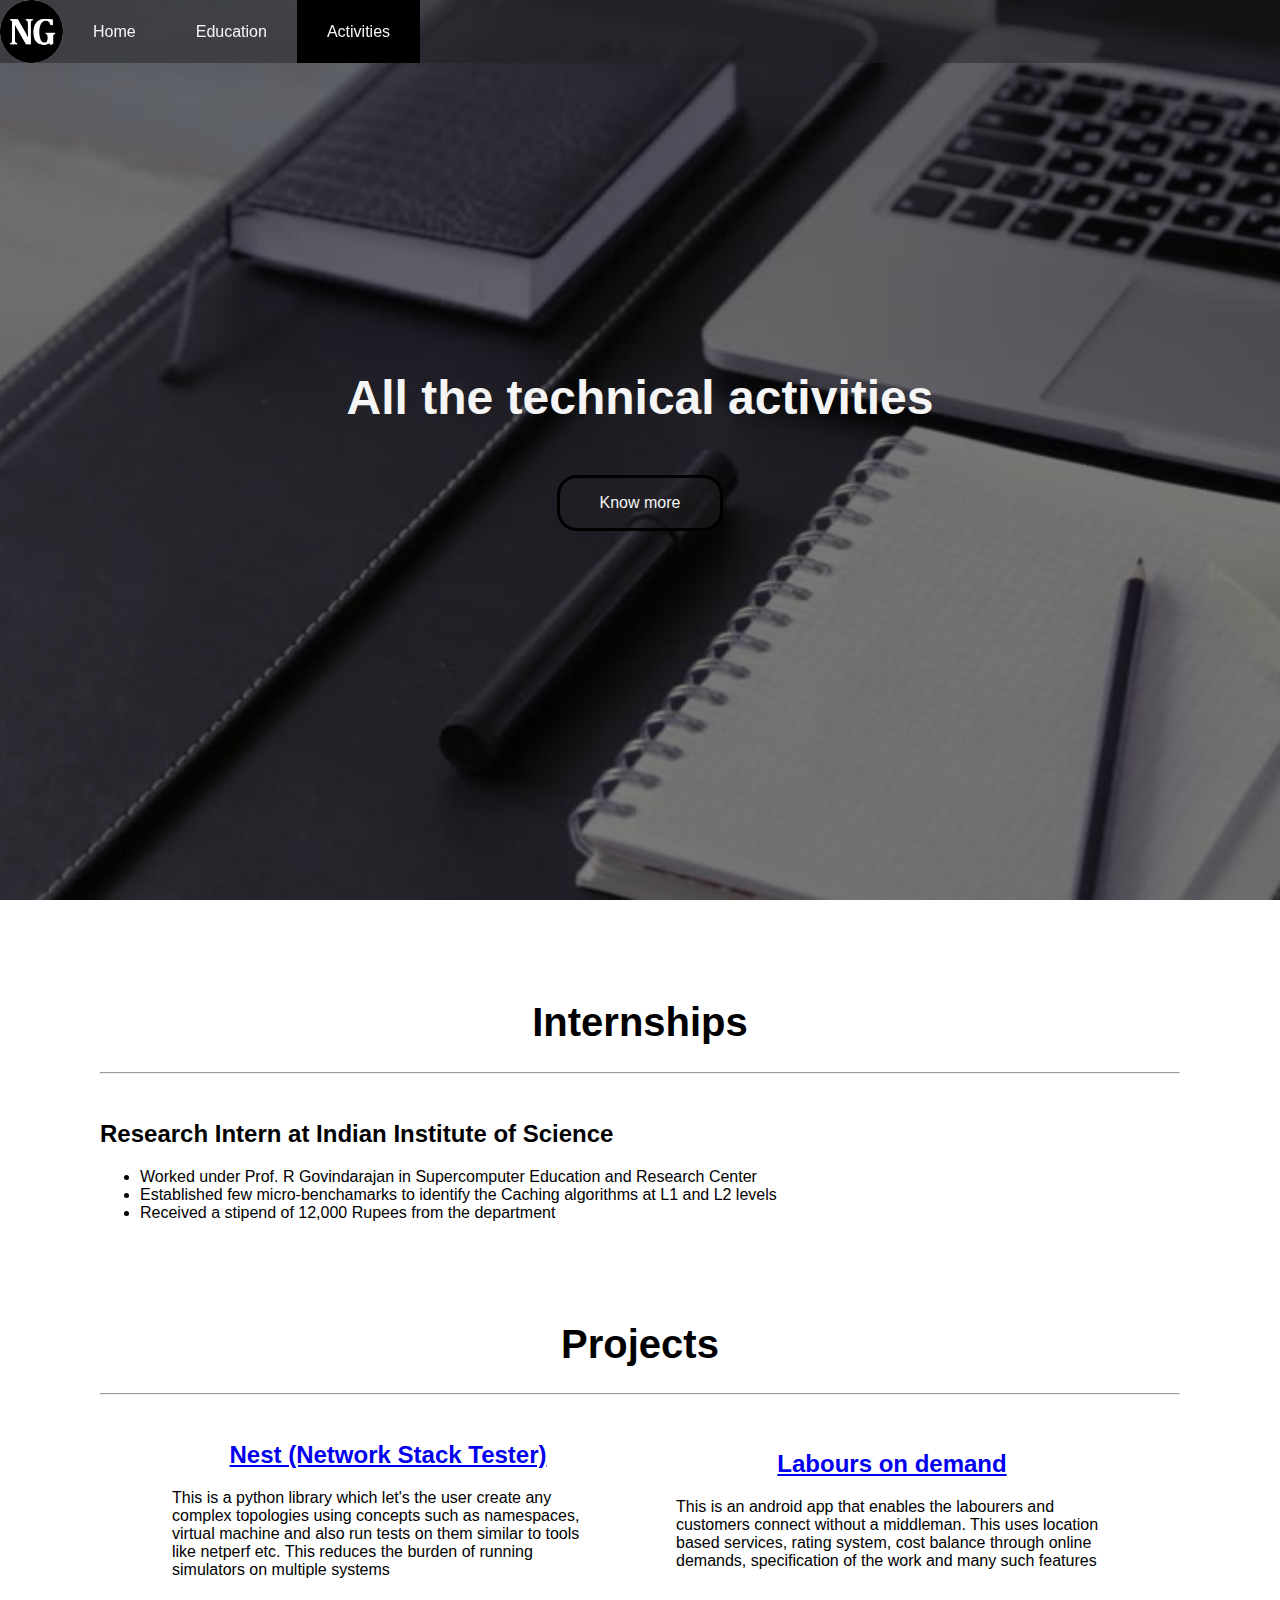
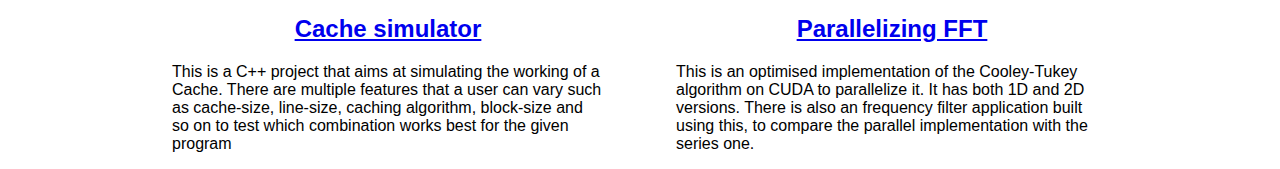
<file: html/activities.html>
<!DOCTYPE html>
<html>
    <head>
        <title>Narayan G</title>
        <link rel="stylesheet" href="../css/activities.css">
        <link rel="icon" href="../utils/ng_icon.jpg">
    </head>
    <body>
        <header>
            <img src="../utils/ng_icon.jpg">
            <a href="../index.html" class="nav-opt" id="home">Home</a>
            <a href="education.html" class="nav-opt" id="education">Education</a>
            <a href="activities.html" class="nav-opt" id="activities">Activities</a>
        </header>
        <section class="intro">
            <div class="intro-inner">
                <h1>All the technical activities</h1>
                <!-- <h2>This is my website!</h2> -->
                <a href="https://example.com/" class="btn">Know more</a>
            </div>
        </section>
        <main>
            <div>
                <section class="further-details">
                    <div class="internships">
                        <h1>Internships</h1>
                        <hr>
                        <br>
                        <h2>Research Intern at Indian Institute of Science</h2>
                        <ul>
                            <li>Worked under Prof. R Govindarajan in Supercomputer Education and Research Center</li>
                            <li>Established few micro-benchamarks to identify the Caching algorithms at L1 and L2 levels</li>
                            <li>Received a stipend of 12,000 Rupees from the department</li>
                        </ul>
                    </div>
                    <div class="Projects">
                        <h1>Projects</h1>
                        <hr>
                        <br>
                        <div class="Project-elements">
                            <div class="Project-element">
                                <a href="https://github.com/gnarayang/NeST-for-Linux.git" target="_blank"><h2>Nest (Network Stack Tester)</h2></a>
                                <p>This is a python library which let's the user create any complex topologies using concepts such as namespaces, virtual machine and also run tests on them similar to tools like netperf etc. This reduces the burden of running simulators on multiple systems</p>
                            </div>
                            <div class="Project-element">
                                <a href="https://github.com/gnarayang/LaboursOnDemand.git" target="_blank"><h2>Labours on demand</h2></a>
                                <p>This is an android app that enables the labourers and customers connect without a middleman. This uses location based services, rating system, cost balance through online demands, specification of the work and many such features</p>
                            </div>
                            <div class="Project-element">
                                <a href="https://github.com/gnarayang/cache-sim.git" target="_blank"><h2>Cache simulator</h2></a>
                                <p>This is a C++ project that aims at simulating the working of a Cache. There are multiple features that a user can vary such as cache-size, line-size, caching algorithm, block-size and so on to test which combination works best for the given program</p>
                            </div>
                            <div class="Project-element">
                                <a href="https://github.com/gnarayang/Parallelizing-FFT.git" target="_blank"><h2>Parallelizing FFT</h2></a>
                                <p>This is an optimised implementation of the Cooley-Tukey algorithm on CUDA to parallelize it. It has both 1D and 2D versions. There is also an frequency filter application built using this, to compare the parallel implementation with the series one.</p>
                            </div>
                        </div>
                    </div>
                </section>
            </div>
        </main>
    </body>
</html>
</file>
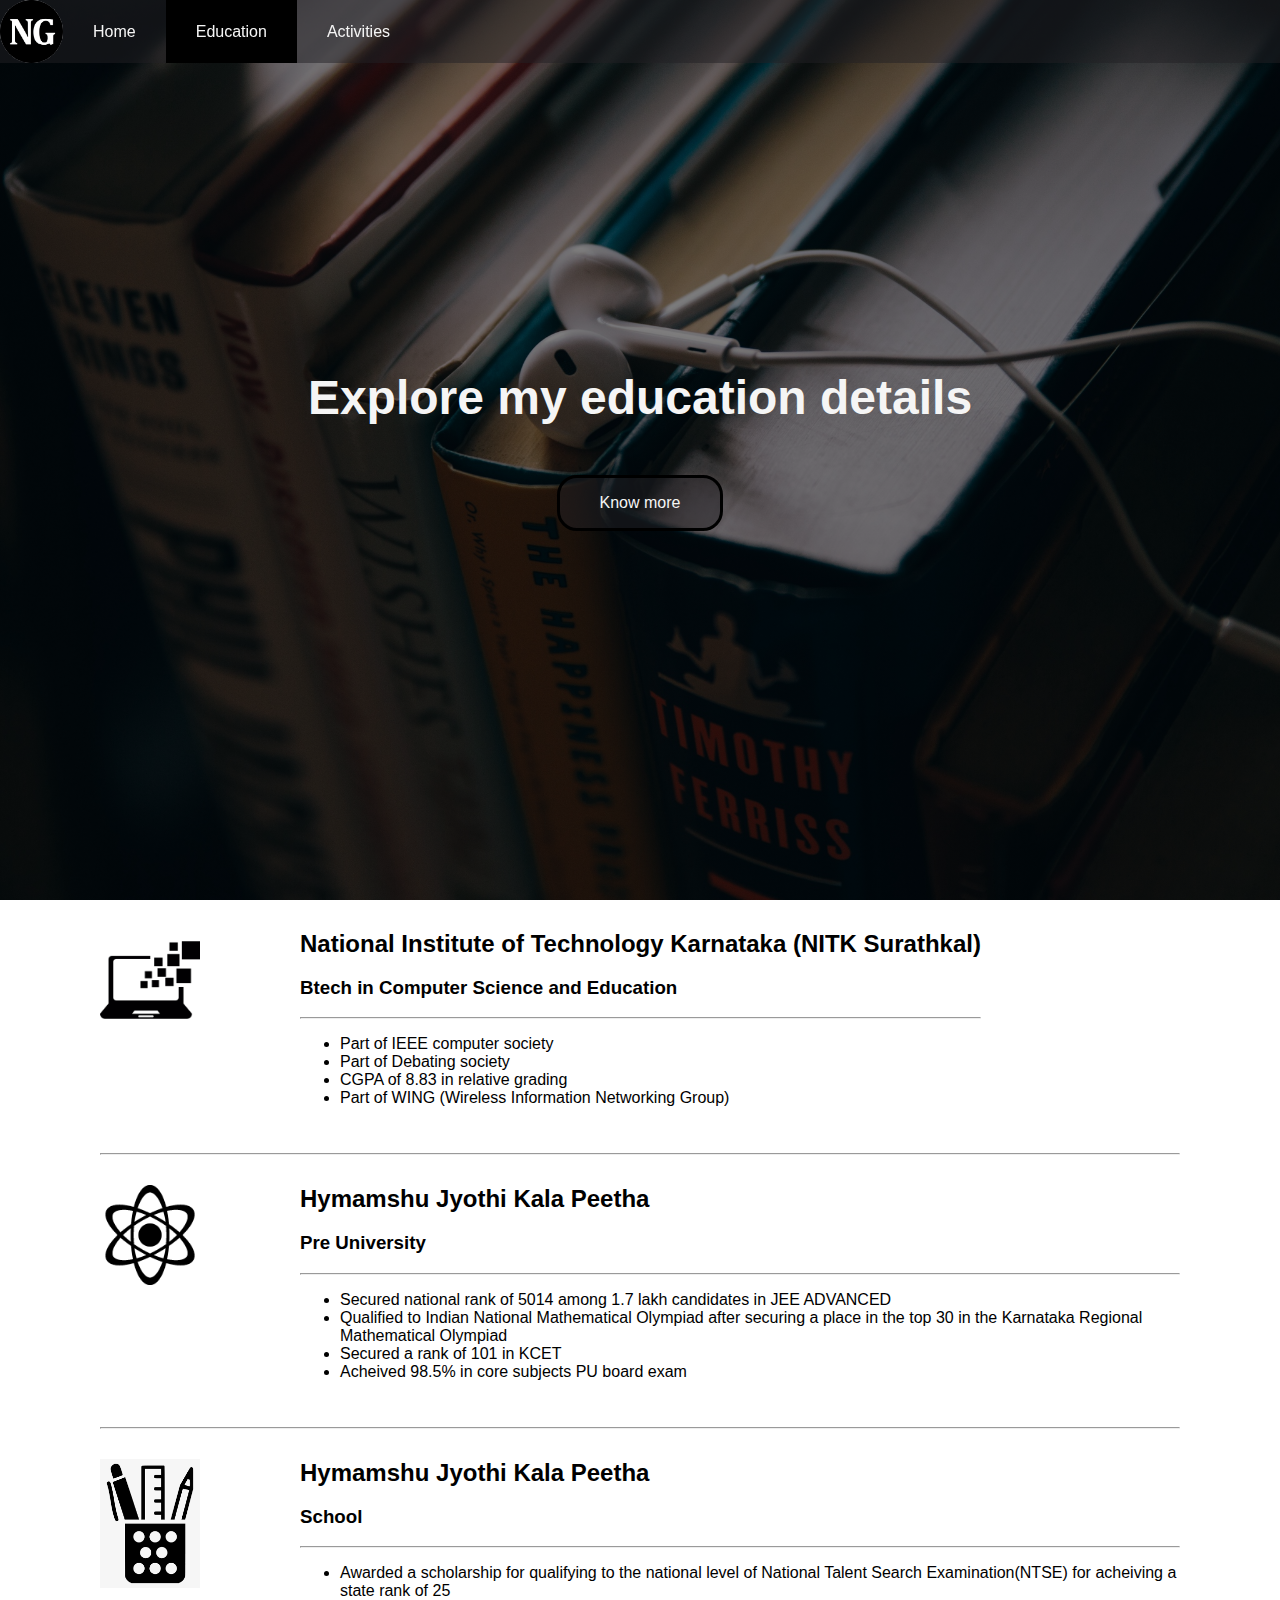
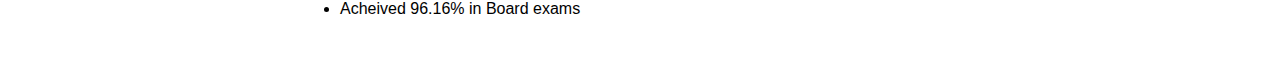
<file: html/education.html>
<!DOCTYPE html>
<html>
    <head>
        <title>Narayan G</title>
        <link rel="stylesheet" href="../css/education.css">
        <link rel="icon" href="../utils/ng_icon.jpg">
    </head>
    <body>
        <header>
            <img src="../utils/ng_icon.jpg">
            <a href="../index.html" class="nav-opt" id="home">Home</a>
            <a href="education.html" class="nav-opt" id="education">Education</a>
            <a href="activities.html" class="nav-opt" id="activities">Activities</a>
        </header>
        <section class="intro">
            <div class="intro-inner">
                <h1>Explore my education details</h1>
                <!-- <h2>This is my website!</h2> -->
                <a href="https://example.com/" class="btn">Know more</a>
            </div>
        </section>
        <main>
            <div>
                <section class="further-details">                    
                    <div class="bottom-stuff">
                        <div class="institutes">
                            <img src="../utils/college.png">
                            <div class="institutes-desc">
                                <h2>National Institute of Technology Karnataka (NITK Surathkal)</h2>
                                <h3>Btech in Computer Science and Education</h3>
                                <hr>
                                <ul>
                                    <li>Part of IEEE computer society</li>
                                    <li>Part of Debating society</li>
                                    <li>CGPA of 8.83 in relative grading</li>
                                    <li>Part of WING (Wireless Information Networking Group)</li>
                                </ul>
                            </div>
                        </div>
                        <hr>
                        <div class="institutes">
                            <img src="../utils/puc.png">
                            <div class="institutes-desc">
                                <h2>Hymamshu Jyothi Kala Peetha</h2>
                                <h3>Pre University</h3>
                                <hr>
                                <ul>
                                    <li>Secured national rank of 5014 among 1.7 lakh candidates in JEE ADVANCED</li>
                                    <li>Qualified to Indian National Mathematical Olympiad after securing a place in the top 30 in
                                        the Karnataka Regional Mathematical Olympiad</li>
                                    <li>Secured a rank of 101 in KCET</li>
                                    <li>Acheived 98.5% in core subjects PU board exam</li>
                                </ul>
                            </div>
                        </div>
                        <hr>
                        <div class="institutes">
                            <img src="../utils/school.png">
                            <div class="institutes-desc">
                                <h2>Hymamshu Jyothi Kala Peetha</h2>
                                <h3>School</h3>
                                <hr>
                                <ul>
                                    <li>Awarded a scholarship for qualifying to the national level of National Talent Search Examination(NTSE) for acheiving a state rank of 25</li>
                                    
                                    <li>Acheived 96.16% in Board exams</li>
                                </ul>
                            </div>
                        </div>
                    </div>
                </section>
            </div>
        </main>
    </body>
</html>
</file>
<file: css/activities.css>
html {
    font-family: system-ui, -apple-system, BlinkMacSystemFont, "Segoe UI", Roboto, Ubuntu, "Helvetica Neue", sans-serif;
}

header {
    height: 7vh;
    width: 100vw;
    /* background-image: url('https://codetheweb.blog/assets/img/posts/style-a-navigation-bar-css/background.jpg'); */
    /* background-size: cover; */
    position: fixed;
    top: 0;
    left: 0;
    right: 0;
    padding: 0;
    display: flex;
    align-items: center;
    vertical-align: middle;
    background-color: rgba(33, 31, 36, 0.5);
}

header img {
    height: 100%;
    border-radius: 100%;
    background-color: black;
}

.nav-opt {
    height: 100%;
    vertical-align: middle;
    /* padding-top: 20px; */
    top: 0;
    left: 0;
    right: 0;
    padding: 0;
    display: flex;
    align-items: center;
    text-align: center;
    /* padding-top: 45px; */
    /* margin-top: 45px; */
    /* margin-left: 30px;
    margin-right: 30px; */
    padding-right: 30px;
    padding-left: 30px;
}

header a {
    vertical-align: middle;
    color: whitesmoke;
    text-decoration: none;
}

#activities {
    background-color: black;
}

body {
    margin: 0vw;
    width: 100vw;
    font-family: sans-serif;
}

.intro {
    /* Sizing */
    width: 100vw;
    height: 100vh;

    display: flex;
    justify-content: center;
    align-items: center;

    text-align: center;
    color: whitesmoke;

    background-image: linear-gradient(rgba(0, 0, 0, 0.5),rgba(0, 0, 0, 0.5), rgba(0, 0, 0, 0.5)), url('../utils/project.jpg');
    background-size: cover;
    background-position: center center;
    background-repeat: no-repeat;
    background-attachment: fixed;
}

.intro h1 {
    font-size: 3em;

    margin-top: 0;
    margin-bottom: 0em;
}

.intro .btn {
    /* Positioning and sizing */
    display: block;
    width: 10vw;

    padding: 1em;
    margin-top: 50px;
    margin-left: auto;
    margin-right: auto;

    color: whitesmoke;
    text-decoration: none;
    /* font-size: 1.5em; */
    
    /* Border styles */
    border: 3px solid black;
    border-radius: 20px;

    background-color: rgba(33, 31, 36, 0.5);
}

.further-details {
    visibility: visible;
    align-content: center;
    height: 300px;
    /* width: 80vw; */
    margin-left: 100px;
    margin-right: 100px;
    left: 50%;
    right: 50%;
}

.further-details h1 {
    text-align: center;
    left: 50%;
    right: 50%;
    margin-top: 100px;
    font-size: 2.5em;
}

.Project-elements {
    display: flex;
    justify-content: space-evenly;
    align-items: center;
    flex-wrap: wrap;
    /* width: 300px; */
}

.Project-element {
    width: 40%;
    left: 50%;
    right: 50%;
}

.Project-element h2 {
    text-align: center;
}
</file>
<file: css/education.css>
html {
    font-family: system-ui, -apple-system, BlinkMacSystemFont, "Segoe UI", Roboto, Ubuntu, "Helvetica Neue", sans-serif;
}

header {
    height: 7vh;
    width: 100vw;
    /* background-image: url('https://codetheweb.blog/assets/img/posts/style-a-navigation-bar-css/background.jpg'); */
    /* background-size: cover; */
    position: fixed;
    top: 0;
    left: 0;
    right: 0;
    padding: 0;
    display: flex;
    align-items: center;
    vertical-align: middle;
    background-color: rgba(33, 31, 36, 0.5);
}

header img {
    height: 100%;
    border-radius: 100%;
    background-color: black;
}

.nav-opt {
    height: 100%;
    vertical-align: middle;
    /* padding-top: 20px; */
    top: 0;
    left: 0;
    right: 0;
    padding: 0;
    display: flex;
    align-items: center;
    text-align: center;
    /* padding-top: 45px; */
    /* margin-top: 45px; */
    /* margin-left: 30px;
    margin-right: 30px; */
    padding-right: 30px;
    padding-left: 30px;
}

header a {
    vertical-align: middle;
    color: whitesmoke;
    text-decoration: none;
}

#education {
    background-color: black;
}

body {
    margin: 0vw;
    width: 100vw;
    font-family: sans-serif;
}

.intro {
    /* Sizing */
    width: 100vw;
    height: 100vh;

    display: flex;
    justify-content: center;
    align-items: center;

    text-align: center;
    color: whitesmoke;

    background-image: linear-gradient(rgba(0, 0, 0, 0.5),rgba(0, 0, 0, 0.5), rgba(0, 0, 0, 0.5)), url('../utils/education.jpg');
    background-size: cover;
    background-position: center center;
    background-repeat: no-repeat;
    background-attachment: fixed;
}

.intro h1 {
    font-size: 3em;

    margin-top: 0;
    margin-bottom: 0em;
}

.intro .btn {
    /* Positioning and sizing */
    display: block;
    width: 10vw;

    padding: 1em;
    margin-top: 50px;
    margin-left: auto;
    margin-right: auto;

    color: whitesmoke;
    text-decoration: none;
    /* font-size: 1.5em; */
    
    /* Border styles */
    border: 3px solid black;
    border-radius: 20px;

    background-color: rgba(33, 31, 36, 0.5);
}

.further-details {
    visibility: visible;
    align-content: center;
    height: 300px;
    /* width: 80vw; */
    margin-left: 100px;
    margin-right: 100px;
    left: 50%;
    right: 50%;
}

.my-img-para {
    height: 100%;
    /* left: 50%;
    right: 50%; */
    margin-top: 150px;
    margin-bottom: 150px;
    display: flex;
    justify-content: space-evenly;
    align-items: center;
}

.bottom-stuff {
    position: relative;
    visibility: visible;
    align-content: center;
}

.bottom-stuff img {
    height: 50px;
    width: 100px;
}
.institutes {
    display: flex;
    /* height: 100px; */
    margin-top: 30px;
    margin-bottom: 30px;
    vertical-align: middle;
}

.institutes-desc {
    margin-left: 100px;
}

.institutes-desc h2 {
    margin-top: 0px;
    margin-bottom: 0px;
    position: relative;
}

.institutes img {
    height: 100%;
}
</file>
